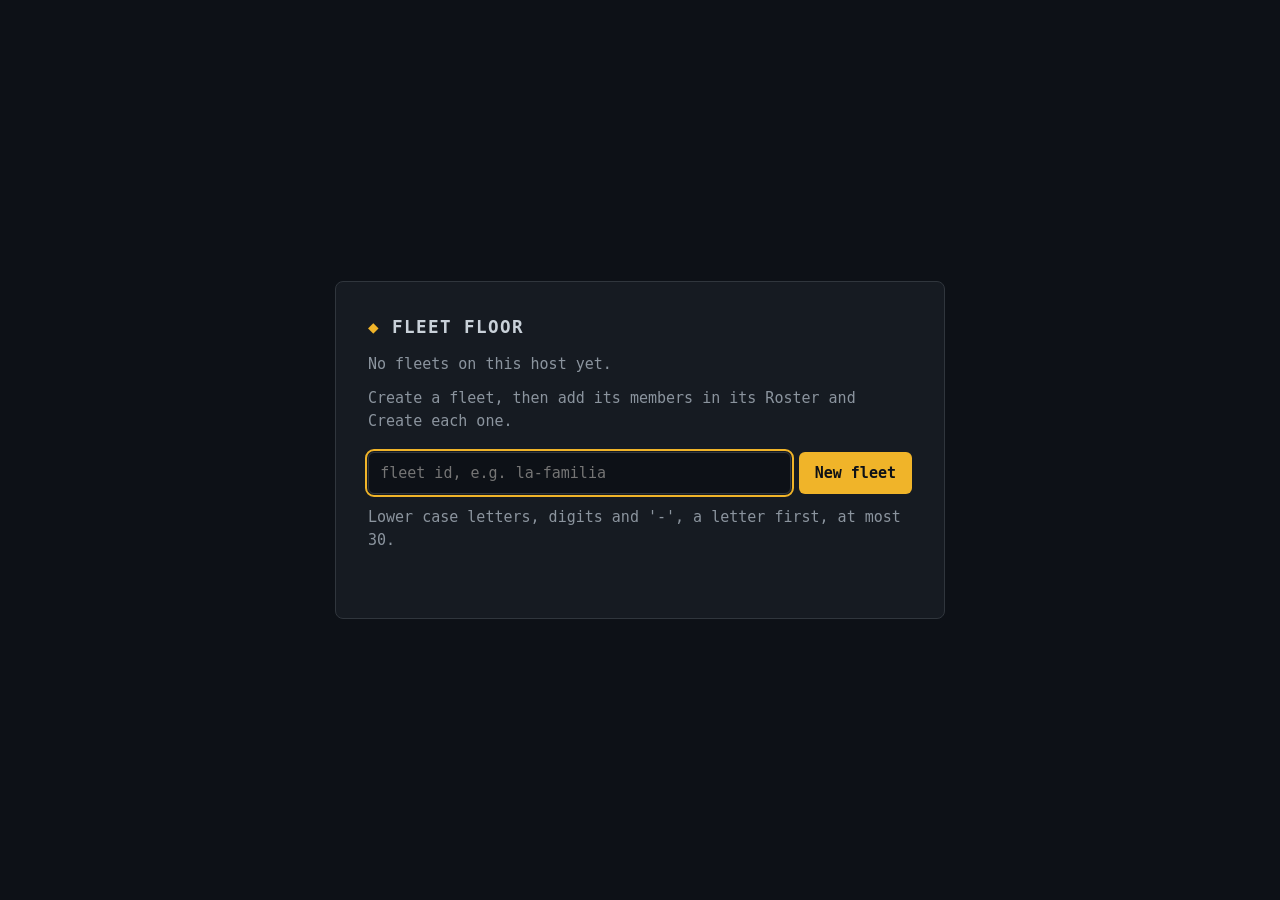
<file: fleet-floor/server/floor/lobby.html>
<!DOCTYPE html>
<html lang="en">
<head>
<meta charset="utf-8">
<meta name="viewport" content="width=device-width, initial-scale=1">
<title>Fleet Floor · no fleet yet</title>
<!-- The floor on a host with no fleets (#831): a crew server starts empty. You
     create a fleet here, then its members in that fleet's Roster. Served at /
     only while the host has no fleet; once one exists, / opens it. -->
<style>
  :root { color-scheme: dark; }
  body { margin: 0; min-height: 100vh; display: flex; align-items: center; justify-content: center;
         background: #0d1117; color: #c9d1d9; font: 15px/1.5 ui-monospace, SFMono-Regular, Menlo, Consolas, monospace; }
  main { width: min(34rem, 92vw); padding: 2rem; border: 1px solid #30363d; border-radius: 8px; background: #161b22; }
  h1 { margin: 0 0 .25rem; font-size: 1.1rem; letter-spacing: .08em; }
  h1 b { color: #f0b429; }
  p { margin: .75rem 0; color: #8b949e; }
  form { display: flex; gap: .5rem; margin-top: 1.25rem; }
  input { flex: 1; padding: .55rem .7rem; border: 1px solid #30363d; border-radius: 6px; background: #0d1117;
          color: #c9d1d9; font: inherit; }
  input:focus { outline: 2px solid #f0b429; outline-offset: 1px; }
  button { padding: .55rem 1rem; border: 0; border-radius: 6px; background: #f0b429; color: #0d1117;
           font: inherit; font-weight: 700; cursor: pointer; }
  button:disabled { opacity: .6; cursor: progress; }
  #msg { min-height: 1.5em; margin-top: .75rem; }
  #msg.err { color: #f85149; }
</style>
</head>
<body>
<main>
  <h1><b>◆</b> FLEET FLOOR</h1>
  <p id="lead">No fleets on this host yet.</p>
  <p>Create a fleet, then add its members in its Roster and Create each one.</p>
  <form id="new" autocomplete="off">
    <label for="fid" style="position:absolute;left:-9999px">New fleet id</label>
    <input id="fid" name="id" required pattern="[a-z][a-z0-9\-]{0,29}" maxlength="30"
           placeholder="fleet id, e.g. la-familia" aria-describedby="hint">
    <button id="go" type="submit">New fleet</button>
  </form>
  <p id="hint">Lower case letters, digits and '-', a letter first, at most 30.</p>
  <div id="msg" role="status" aria-live="polite"></div>
</main>
<script>
(function () {
  var form = document.getElementById("new"), input = document.getElementById("fid"),
      go = document.getElementById("go"), msg = document.getElementById("msg");
  function say(text, err) { msg.textContent = text; msg.className = err ? "err" : ""; }
  form.addEventListener("submit", function (e) {
    e.preventDefault();
    var id = input.value.trim();
    if (!id) return;
    go.disabled = true;
    say("creating fleet " + id + "…", false);
    fetch("/api/fleets", { method: "POST", headers: { "Content-Type": "application/json" },
                           body: JSON.stringify({ id: id }) })
      .then(function (r) { return r.json().catch(function () { return { ok: false, error: "HTTP " + r.status }; }); })
      .then(function (r) {
        if (r && r.ok && r.url) { location.href = r.url; return; }
        go.disabled = false;
        say("new fleet refused: " + ((r && r.error) || "no answer"), true);
      })
      .catch(function (err) { go.disabled = false; say("new fleet failed: " + err.message, true); });
  });
  input.focus();
})();
</script>
</body>
</html>
</file>
